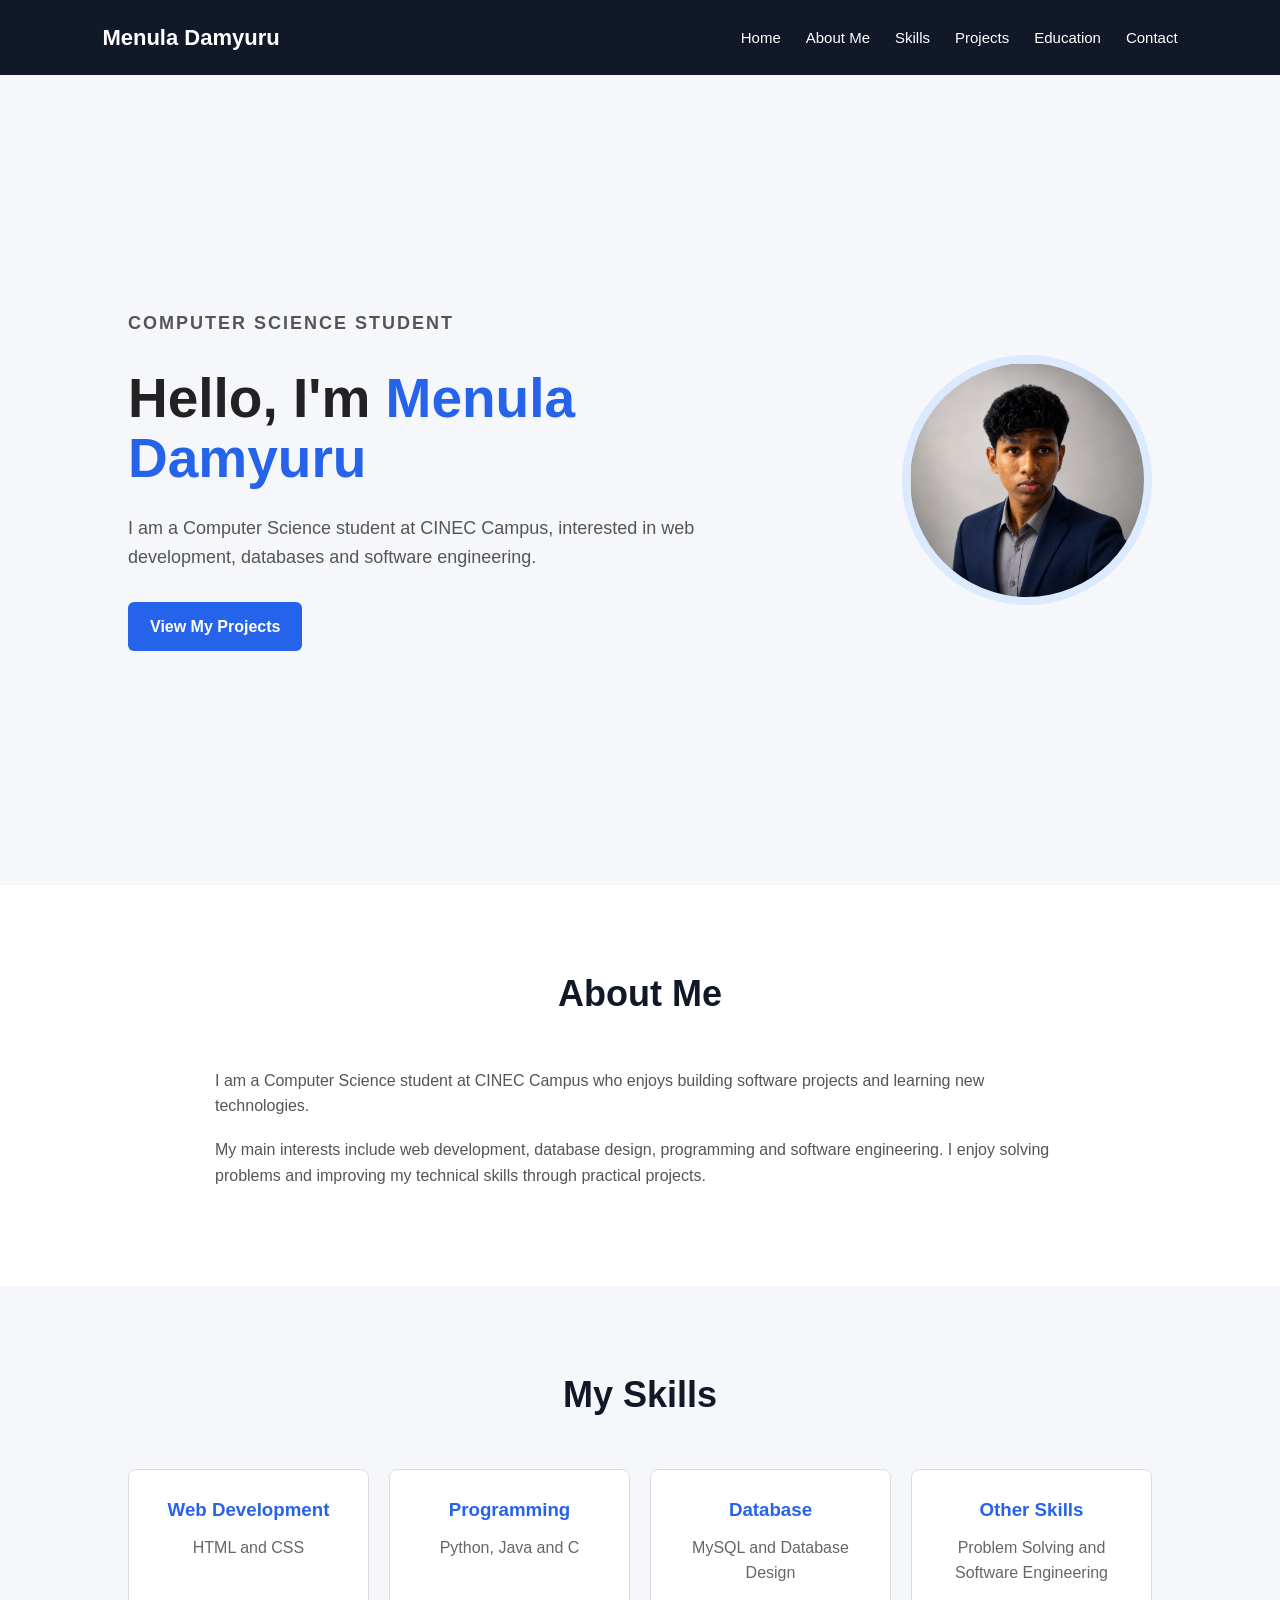
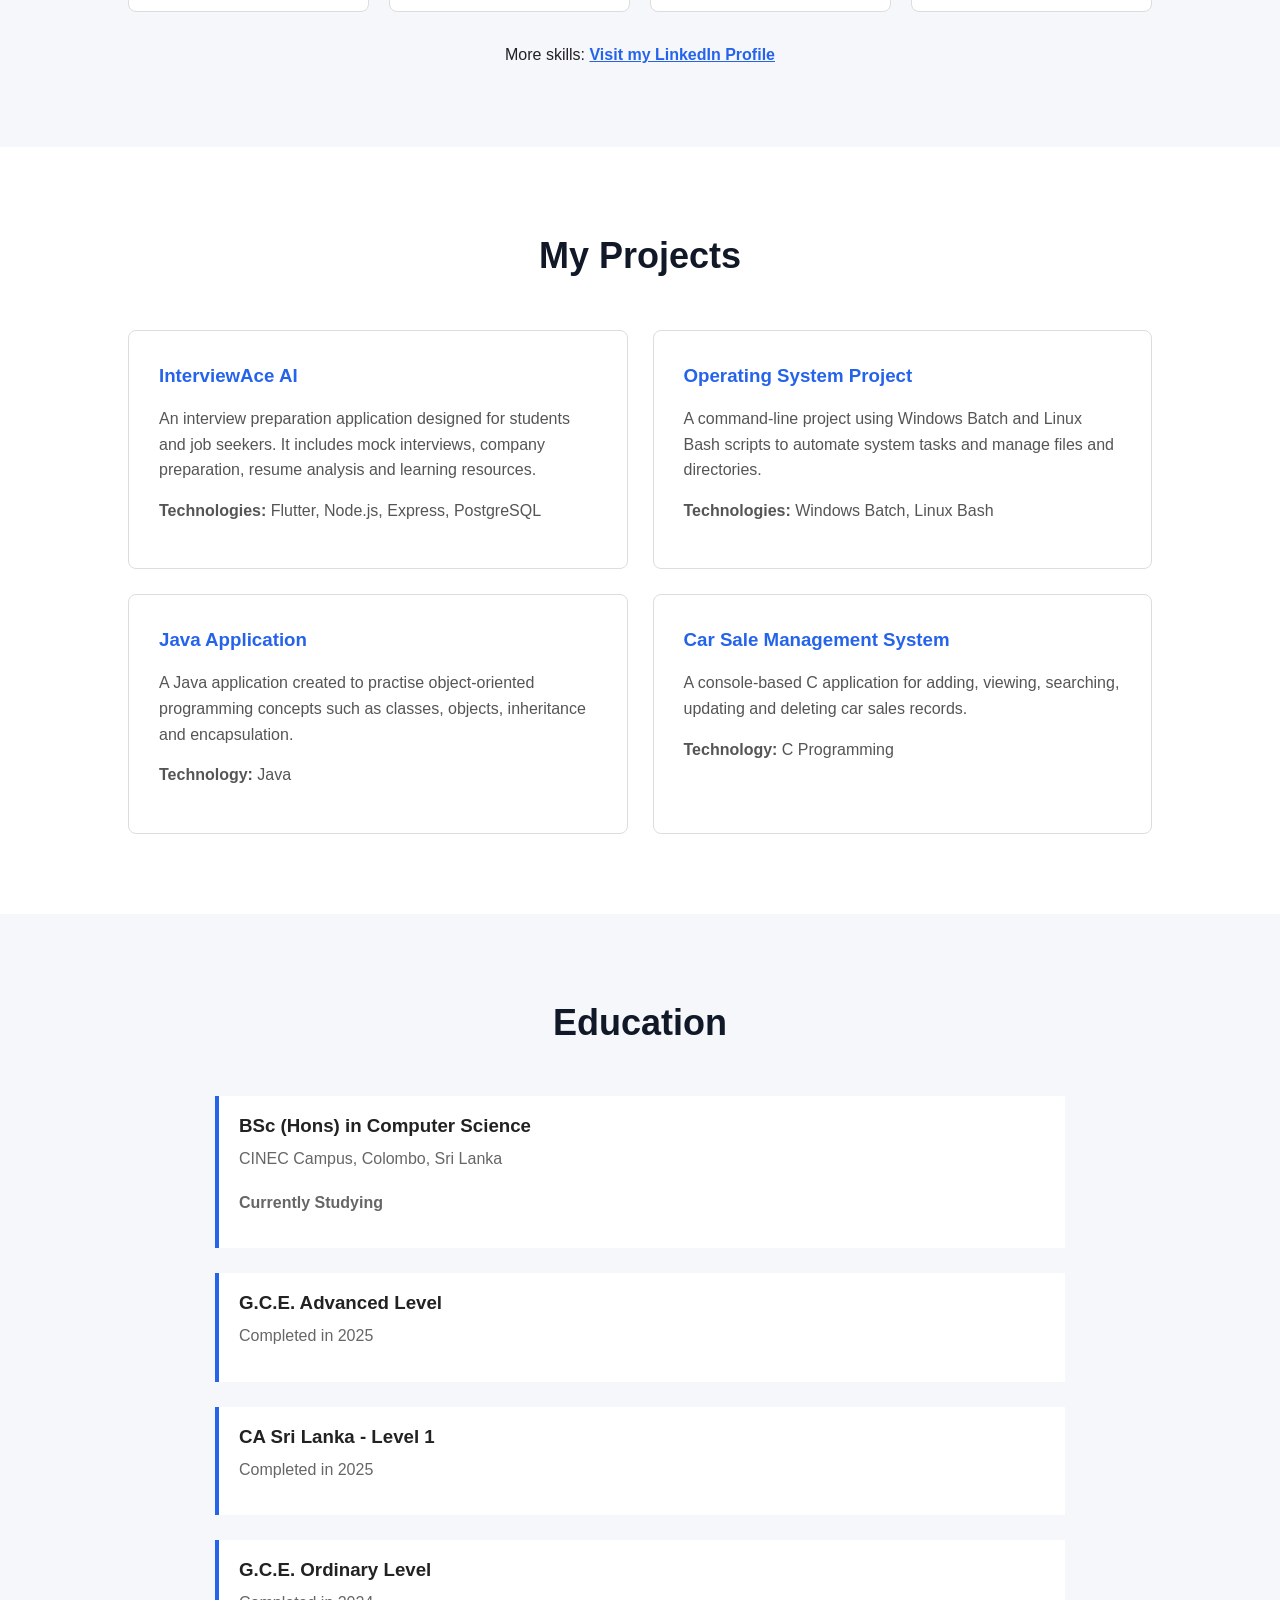
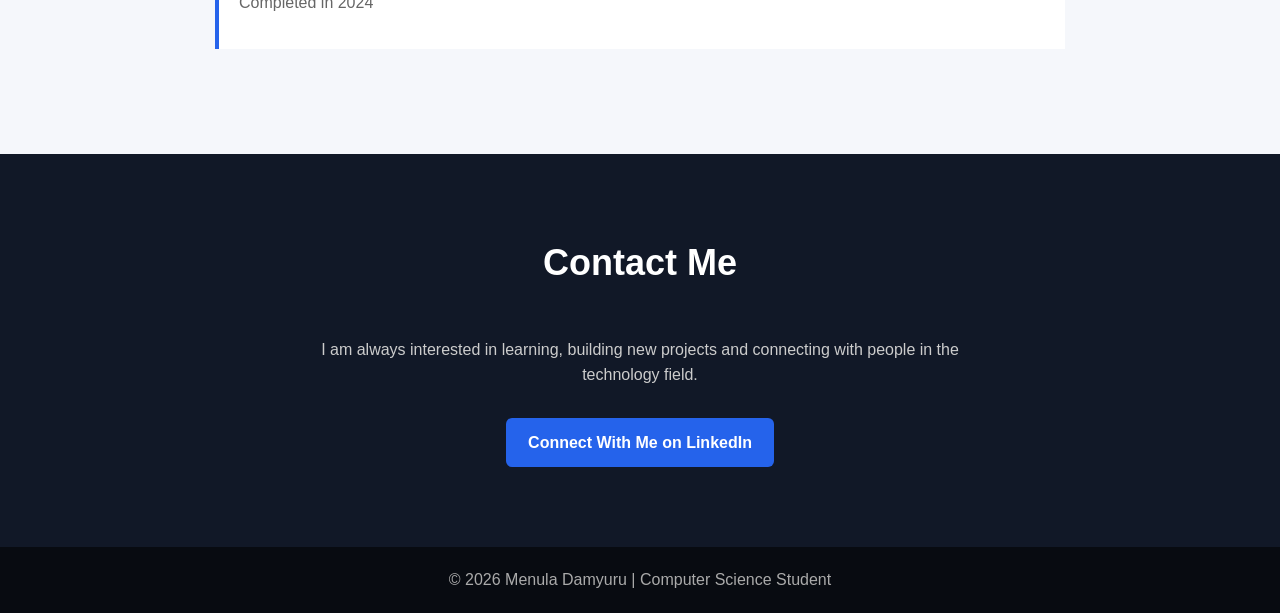
<file: FINAL PORTFOLIO/f_portfolio.html>
<!DOCTYPE html>
<html lang="en">
<head>
    <meta charset="UTF-8">
    <meta name="viewport" content="width=device-width, initial-scale=1.0">
    <title>Menula Damyuru | Portfolio</title>
    <link rel="stylesheet" href="f_port.css">
</head>

<body>

    <!-- Navigation Bar -->
    <nav class="navbar">
        <h2>Menula Damyuru</h2>

        <ul>
            <li><a href="#home">Home</a></li>
            <li><a href="#about">About Me</a></li>
            <li><a href="#skills">Skills</a></li>
            <li><a href="#projects">Projects</a></li>
            <li><a href="#education">Education</a></li>
            <li><a href="#contact">Contact</a></li>
        </ul>
    </nav>


    <!-- Home Section -->
    <section id="home" class="home">
        <div>
            <p class="small-title">COMPUTER SCIENCE STUDENT</p>

            <h1>Hello, I'm <span>Menula Damyuru</span></h1>

            <p>
                I am a Computer Science student at CINEC Campus,
                interested in web development, databases and software engineering.
            </p>

            <a class="button" href="#projects">View My Projects</a>
        </div>

        <div class="profile">
             <img src="menula.jpeg" alt="Menula Damyuru">
        </div>
    </section>


    <!-- About Me -->
    <section id="about">
        <h2 class="section-title">About Me</h2>

        <div class="content">
            <p>
                I am a Computer Science student at CINEC Campus who enjoys
                building software projects and learning new technologies.
            </p>

            <p>
                My main interests include web development, database design,
                programming and software engineering. I enjoy solving problems
                and improving my technical skills through practical projects.
            </p>
        </div>
    </section>


    <!-- Skills -->
    <section id="skills" class="gray-section">
        <h2 class="section-title">My Skills</h2>

        <div class="cards">

            <div class="card">
                <h3>Web Development</h3>
                <p>HTML and CSS</p>
            </div>

            <div class="card">
                <h3>Programming</h3>
                <p>Python, Java and C</p>
            </div>

            <div class="card">
                <h3>Database</h3>
                <p>MySQL and Database Design</p>
            </div>

            <div class="card">
                <h3>Other Skills</h3>
                <p>Problem Solving and Software Engineering</p>
            </div>

        </div>

        <p class="linkedin">
            More skills:
            <a href="https://www.linkedin.com/in/menula-damyuru-57400a3ab/" target="_blank">
                Visit my LinkedIn Profile
            </a>
        </p>
    </section>


    <!-- Projects -->
    <section id="projects">
        <h2 class="section-title">My Projects</h2>

        <div class="projects">

            <div class="project">
                <h3>InterviewAce AI</h3>
                <p>
                    An interview preparation application designed for students
                    and job seekers. It includes mock interviews, company
                    preparation, resume analysis and learning resources.
                </p>
                <p><b>Technologies:</b> Flutter, Node.js, Express, PostgreSQL</p>
            </div>

            <div class="project">
                <h3>Operating System Project</h3>
                <p>
                    A command-line project using Windows Batch and Linux Bash
                    scripts to automate system tasks and manage files and directories.
                </p>
                <p><b>Technologies:</b> Windows Batch, Linux Bash</p>
            </div>

            <div class="project">
                <h3>Java Application</h3>
                <p>
                    A Java application created to practise object-oriented
                    programming concepts such as classes, objects, inheritance
                    and encapsulation.
                </p>
                <p><b>Technology:</b> Java</p>
            </div>

            <div class="project">
                <h3>Car Sale Management System</h3>
                <p>
                    A console-based C application for adding, viewing, searching,
                    updating and deleting car sales records.
                </p>
                <p><b>Technology:</b> C Programming</p>
            </div>

        </div>
    </section>


    <!-- Education -->
    <section id="education" class="gray-section">
        <h2 class="section-title">Education</h2>

        <div class="content">

            <div class="education-item">
                <h3>BSc (Hons) in Computer Science</h3>
                <p>CINEC Campus, Colombo, Sri Lanka</p>
                <p><b>Currently Studying</b></p>
            </div>

            <div class="education-item">
                <h3>G.C.E. Advanced Level</h3>
                <p>Completed in 2025</p>
            </div>

            <div class="education-item">
                <h3>CA Sri Lanka - Level 1</h3>
                <p>Completed in 2025</p>
            </div>

            <div class="education-item">
                <h3>G.C.E. Ordinary Level</h3>
                <p>Completed in 2024</p>
            </div>

        </div>
    </section>


   


    <!-- Contact -->
    <section id="contact" class="contact">
        <h2 class="section-title">Contact Me</h2>

        <p>
            I am always interested in learning, building new projects
            and connecting with people in the technology field.
        </p>

        <a class="button" href="https://www.linkedin.com/in/menula-damyuru-57400a3ab/" target="_blank">
            Connect With Me on LinkedIn
        </a>
    </section>


    <!-- Footer -->
    <footer>
        <p>© 2026 Menula Damyuru | Computer Science Student</p>
    </footer>

</body>
</html>
</file>
<file: FINAL PORTFOLIO/f_port.css>
/* ------------------------------
   BASIC SETTINGS
--------------------------------*/

* {
    margin: 0;
    padding: 0;
    box-sizing: border-box;
}

html {
    scroll-behavior: smooth;
}

body {
    font-family: Arial, sans-serif;
    color: #222;
    background-color: white;
    line-height: 1.6;
}


/* ------------------------------
   NAVIGATION BAR
--------------------------------*/

.navbar {
    background-color: #111827;
    color: white;

    display: flex;
    justify-content: space-between;
    align-items: center;

    padding: 20px 8%;

    position: sticky;
    top: 0;
    z-index: 100;
}

.navbar h2 {
    font-size: 22px;
}

.navbar ul {
    list-style: none;

    display: flex;
    gap: 25px;
}

.navbar a {
    color: white;
    text-decoration: none;
    font-size: 15px;
}

.navbar a:hover {
    color: #60a5fa;
}


/* ------------------------------
   HOME SECTION
--------------------------------*/

.home {
    min-height: 90vh;

    display: flex;
    justify-content: space-between;
    align-items: center;

    padding: 80px 10%;

    background-color: #f5f7fb;
}

.home div:first-child {
    max-width: 650px;
}

.small-title {
    color: #2563eb;
    font-weight: bold;
    letter-spacing: 2px;
    margin-bottom: 15px;
}

.home h1 {
    font-size: 55px;
    line-height: 1.1;
    margin-bottom: 25px;
}

.home h1 span {
    color: #2563eb;
}

.home p {
    font-size: 18px;
    color: #555;
    margin-bottom: 30px;
}


/* ------------------------------
   BUTTON
--------------------------------*/

.button {
    display: inline-block;

    background-color: #2563eb;
    color: white;

    padding: 12px 22px;

    text-decoration: none;

    border-radius: 6px;

    font-weight: bold;
}

.button:hover {
    background-color: #1d4ed8;
}


/* ------------------------------
   PROFILE IMAGE
--------------------------------*/

.profile {
    display: flex;
    justify-content: center;
    align-items: center;
}

.profile img {
    width: 250px;
    height: 250px;

    border-radius: 50%;

    object-fit: cover;

    border: 8px solid #dbeafe;

    display: block;
}


/* ------------------------------
   GENERAL SECTIONS
--------------------------------*/

section {
    padding: 80px 10%;
}

.section-title {
    text-align: center;

    font-size: 36px;

    margin-bottom: 45px;

    color: #111827;
}

.content {
    max-width: 850px;
    margin: auto;
}

.content p {
    margin-bottom: 18px;
    color: #555;
}


/* ------------------------------
   GRAY SECTIONS
--------------------------------*/

.gray-section {
    background-color: #f5f7fb;
}


/* ------------------------------
   SKILLS
--------------------------------*/

.cards {
    display: grid;

    grid-template-columns: repeat(4, 1fr);

    gap: 20px;

    max-width: 1100px;

    margin: auto;
}

.card {
    background-color: white;

    padding: 25px;

    border-radius: 8px;

    border: 1px solid #ddd;

    text-align: center;
}

.card h3 {
    margin-bottom: 10px;

    color: #2563eb;
}

.card p {
    color: #666;
}

.linkedin {
    text-align: center;

    margin-top: 30px;
}

.linkedin a {
    color: #2563eb;

    font-weight: bold;
}


/* ------------------------------
   PROJECTS
--------------------------------*/

.projects {
    display: grid;

    grid-template-columns: repeat(2, 1fr);

    gap: 25px;

    max-width: 1100px;

    margin: auto;
}

.project {
    border: 1px solid #ddd;

    padding: 30px;

    border-radius: 8px;

    background-color: white;
}

.project h3 {
    color: #2563eb;

    margin-bottom: 15px;
}

.project p {
    color: #555;

    margin-bottom: 15px;
}


/* ------------------------------
   EDUCATION
--------------------------------*/

.education-item {
    border-left: 4px solid #2563eb;

    padding: 15px 20px;

    margin-bottom: 25px;

    background-color: white;
}

.education-item h3 {
    margin-bottom: 5px;
}

.education-item p {
    color: #666;
}


/* ------------------------------
   HOBBIES
--------------------------------*/

.hobbies {
    display: flex;

    justify-content: center;

    gap: 25px;

    flex-wrap: wrap;
}

.hobbies div {
    padding: 20px 35px;

    background-color: #f5f7fb;

    border: 1px solid #ddd;

    border-radius: 8px;

    font-weight: bold;
}


/* ------------------------------
   CONTACT
--------------------------------*/

.contact {
    text-align: center;

    background-color: #111827;

    color: white;
}

.contact .section-title {
    color: white;
}

.contact p {
    max-width: 650px;

    margin: 0 auto 30px;

    color: #ccc;
}


/* ------------------------------
   FOOTER
--------------------------------*/

footer {
    background-color: #080b11;

    color: #aaa;

    text-align: center;

    padding: 20px;
}


/* ------------------------------
   TABLET
--------------------------------*/

@media (max-width: 800px) {

    .navbar {
        flex-direction: column;

        gap: 15px;
    }

    .navbar ul {
        flex-wrap: wrap;

        justify-content: center;

        gap: 15px;
    }

    .home {
        flex-direction: column;

        text-align: center;

        gap: 50px;
    }

    .home h1 {
        font-size: 40px;
    }

    .cards {
        grid-template-columns: 1fr 1fr;
    }

    .projects {
        grid-template-columns: 1fr;
    }
}


/* ------------------------------
   MOBILE
--------------------------------*/

@media (max-width: 500px) {

    .cards {
        grid-template-columns: 1fr;
    }

    section {
        padding: 60px 6%;
    }

    .home {
        padding: 70px 6%;
    }

    .profile img {
        width: 190px;
        height: 190px;
    }

    .home h1 {
        font-size: 36px;
    }
}
</file>
